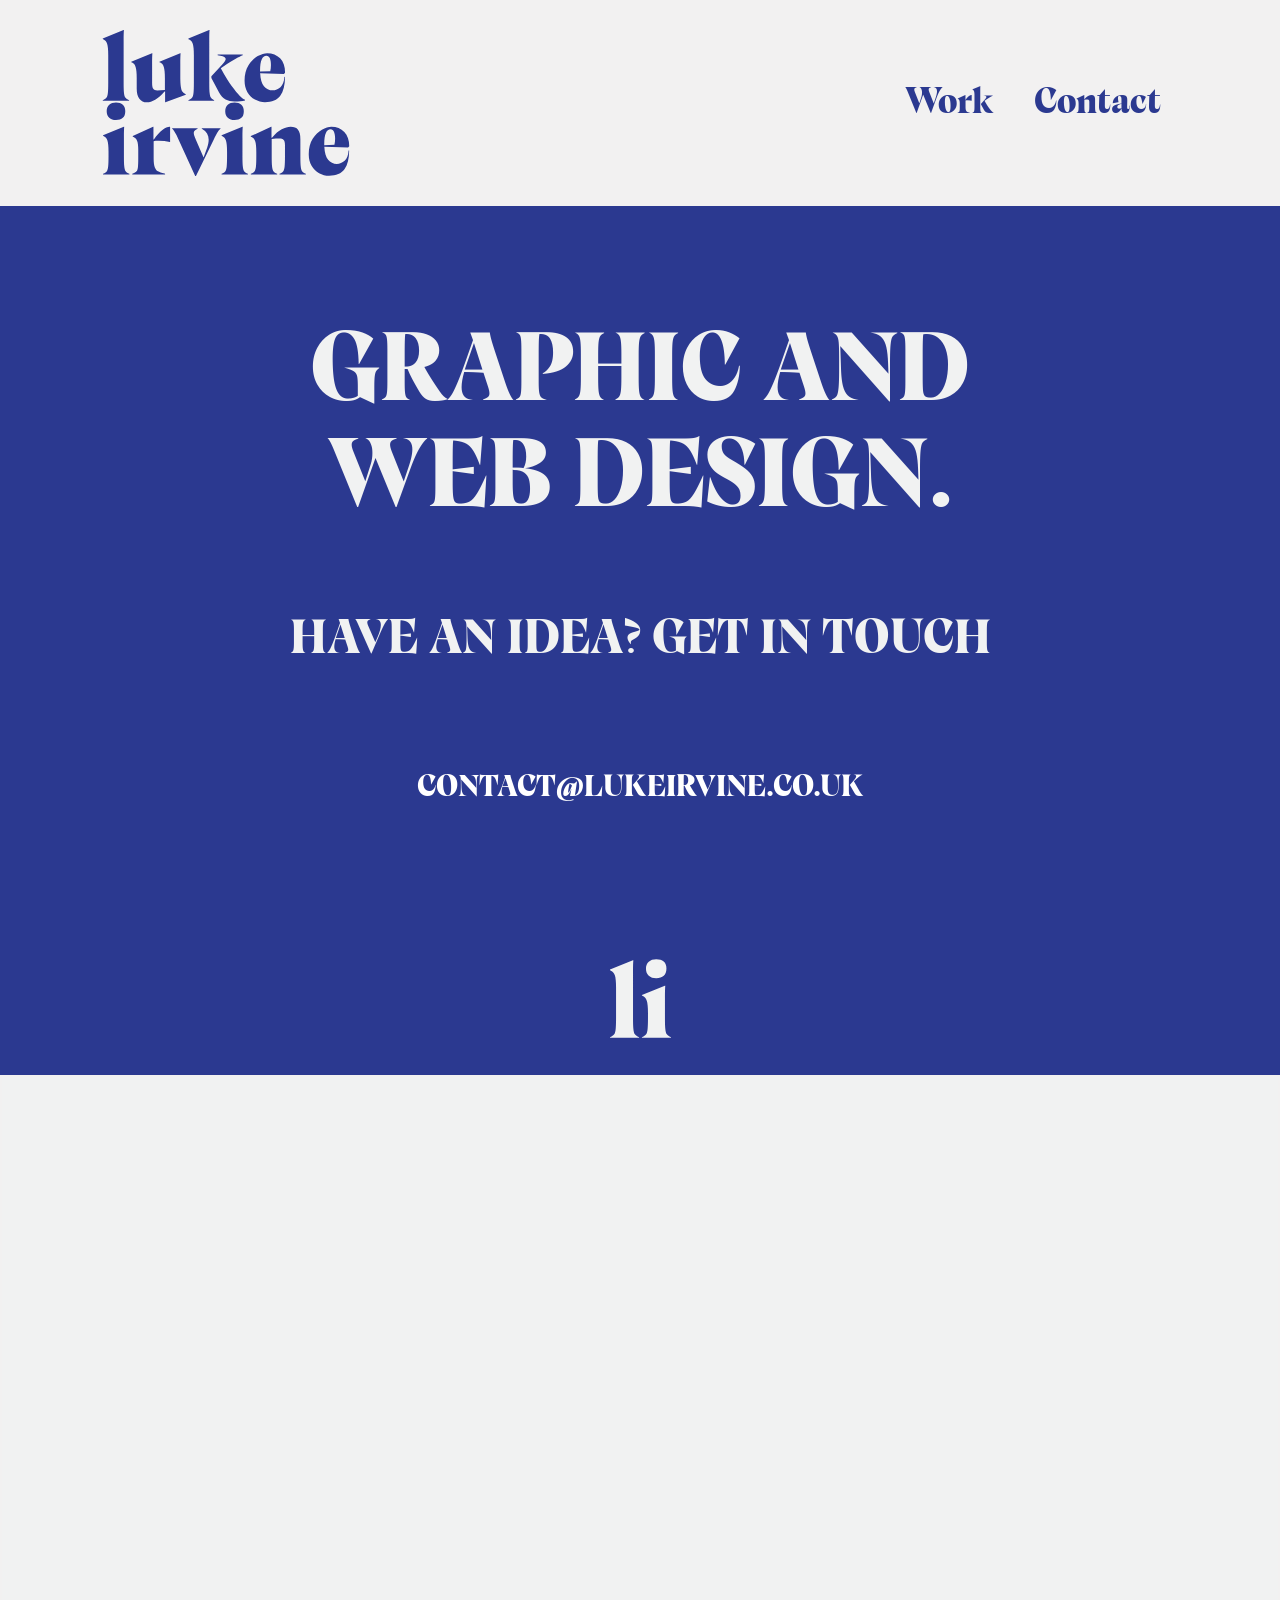
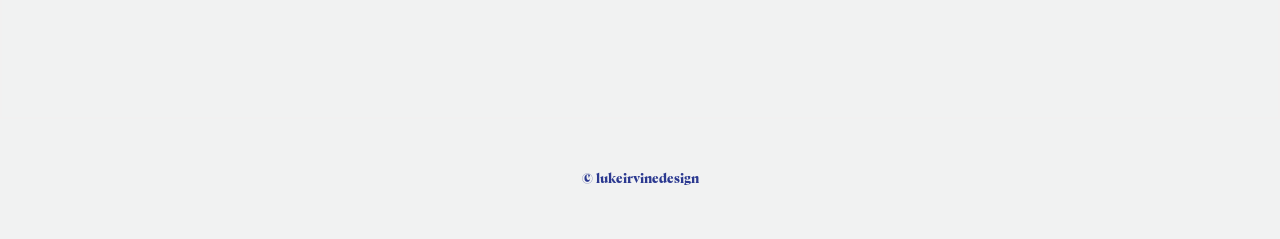
<file: index.html>
<!DOCTYPE html>
<html style="font-size: 16px;" lang="en"><head>
    <meta name="viewport" content="width=device-width, initial-scale=1.0">
    <meta charset="utf-8">
    <meta name="keywords" content="​Sarah Thompson, ​Art in Every Frame">
    <meta name="description" content="">
    <title>Home</title>
    <link rel="stylesheet" href="nicepage.css" media="screen">
<link rel="stylesheet" href="index.css" media="screen">
    <script class="u-script" type="text/javascript" src="jquery.js" defer=""></script>
    <script class="u-script" type="text/javascript" src="nicepage.js" defer=""></script>
    <meta name="generator" content="Nicepage 8.3.6, nicepage.com">
    <link rel="icon" href="images/favicon.png">
    
    
    
    
    
    <link id="u-page-google-font" rel="stylesheet" href="https://fonts.googleapis.com/css2?display=swap&amp;family=Roboto:ital,wght@0,100;0,200;0,300;0,400;0,500;0,600;0,700;0,800;0,900;1,100;1,200;1,300;1,400;1,500;1,600;1,700;1,800;1,900&amp;family=Open+Sans:ital,wght@0,300;0,400;0,500;0,600;0,700;0,800;1,300;1,400;1,500;1,600;1,700;1,800&amp;family=Montserrat:ital,wght@0,100;0,200;0,300;0,400;0,500;0,600;0,700;0,800;0,900;1,100;1,200;1,300;1,400;1,500;1,600;1,700;1,800;1,900">
    <script type="application/ld+json">{
		"@context": "http://schema.org",
		"@type": "Organization",
		"name": "Site"
}</script>
    <meta name="theme-color" content="#478ac9">
    <meta property="og:title" content="Home">
    <meta property="og:description" content="">
    <meta property="og:type" content="website">
  <meta data-intl-tel-input-cdn-path="intlTelInput/"></head>
  <body data-home-page="Home.html" data-home-page-title="Home" data-path-to-root="./" data-include-products="false" class="u-body u-clearfix u-xl-mode" data-lang="en"><header class="u-clearfix u-color-var u-header u-header" id="sec-2f8a"><div class="u-clearfix u-sheet u-valign-middle-lg u-valign-middle-md u-valign-middle-sm u-sheet-1">
        <nav class="u-menu u-menu-one-level u-menu-open-right u-offcanvas u-menu-1" role="navigation" data-submenu-level="on-click">
          <div class="menu-collapse u-custom-font" style="font-size: 2.25rem; letter-spacing: 0px; font-family: Calvino-Grande-Black-trial;">
            <a class="u-button-style u-custom---text-active-color-var u-custom---text-color-var u-custom---text-hover-color-var u-custom-left-right-menu-spacing u-custom-padding-bottom u-custom-text-active-color u-custom-text-color u-custom-text-hover-color u-custom-top-bottom-menu-spacing u-hamburger-link u-nav-link u-text-active-color-var u-text-color-var u-text-hover-color-var u-hamburger-link-1" href="#" tabindex="-1" aria-label="Open menu" aria-controls="a94c">
              <svg class="u-svg-link" viewBox="0 0 24 24"><use xlink:href="#menu-hamburger"></use></svg>
              <svg class="u-svg-content" version="1.1" id="menu-hamburger" viewBox="0 0 16 16" x="0px" y="0px" xmlns:xlink="http://www.w3.org/1999/xlink" xmlns="http://www.w3.org/2000/svg"><g><rect y="1" width="16" height="2"></rect><rect y="7" width="16" height="2"></rect><rect y="13" width="16" height="2"></rect>
</g></svg>
            </a>
          </div>
          <div class="u-custom-menu u-nav-container">
            <ul class="u-custom-font u-nav u-unstyled u-nav-1" role="menubar"><li role="none" class="u-nav-item"><a role="menuitem" class="u-button-style u-nav-link u-text-active-color-var u-text-color-var u-text-hover-color-var u-nav-link-2" href="Work.html">Work</a>
</li><li role="none" class="u-nav-item"><a role="menuitem" class="u-button-style u-nav-link u-text-active-color-var u-text-color-var u-text-hover-color-var u-nav-link-2" href="Contact.html">Contact</a>
</li></ul>
          </div>
          <div class="u-custom-menu u-nav-container-collapse" id="a94c" role="region" aria-label="Menu panel">
            <div class="u-color-var u-container-style u-inner-container-layout u-opacity u-opacity-95 u-sidenav u-sidenav-1">
              <div class="u-inner-container-layout u-sidenav-overflow">
                <div class="u-menu-close" tabindex="-1" aria-label="Close menu"></div>
                <ul class="u-align-center u-custom-font u-nav u-popupmenu-items u-text-active-color-var u-text-color-var u-text-hover-color-var u-unstyled u-nav-2" role="menubar"><li role="none" class="u-nav-item"><a role="menuitem" class="u-button-style u-nav-link" href="Work.html">Work</a>
</li><li role="none" class="u-nav-item"><a role="menuitem" class="u-button-style u-nav-link" href="Contact.html">Contact</a>
</li></ul>
              </div>
            </div>
            <div class="u-color-var u-menu-overlay u-opacity u-opacity-70"></div>
          </div>
        </nav>
        <img class="u-image u-image-default u-preserve-proportions u-image-1" src="images/lukeirvinedesign_blue.svg" alt="" data-image-width="254" data-image-height="150" data-href="./" data-page-id="10755613" title="Home">
      </div></header>
    <section class="u-clearfix u-color-var u-section-1" id="block-2">
      <div class="u-clearfix u-sheet u-sheet-1">
        <h1 class="u-align-center u-custom-font u-text u-text-color-var u-text-default u-text-1">GRAPHIC AND<br>WEB DESIGN.
        </h1>
        <h1 class="u-align-center-xs u-custom-font u-text u-text-color-var u-text-default-lg u-text-default-md u-text-default-sm u-text-default-xl u-text-2">have an idea? get in touch</h1>
        <h1 class="u-custom-font u-text u-text-default u-text-3">
          <a href="mailto:contact@lukeirvine.co.uk?subject=Website%20Form" class="u-active-none u-border-none u-btn u-button-link u-button-style u-hover-none u-none u-text-body-alt-color u-btn-1">CONTACT@LUKEIRVINE.CO.UK</a>
        </h1>
        <img class="u-image u-image-default u-preserve-proportions u-image-1" src="images/lukeirvinedesign_white.svg" alt="" data-image-width="116" data-image-height="150">
      </div>
    </section>
    <section class="skrollable u-border-2 u-border-color-var u-clearfix u-container-align-center u-image u-parallax u-section-2" data-image-width="3454" data-image-height="1943" id="block-7">
      <div class="u-clearfix u-sheet u-sheet-1"></div>
    </section>
    
    
    
    <footer class="u-align-center u-clearfix u-color-var u-container-align-center u-footer u-footer" id="sec-3d1c"><div class="u-clearfix u-sheet u-valign-middle-xl u-sheet-1">
        <p class="u-custom-font u-small-text u-text u-text-color-var u-text-variant u-text-1"> © lukeirvinedesign</p>
      </div></footer>
  
</body></html>
</file>
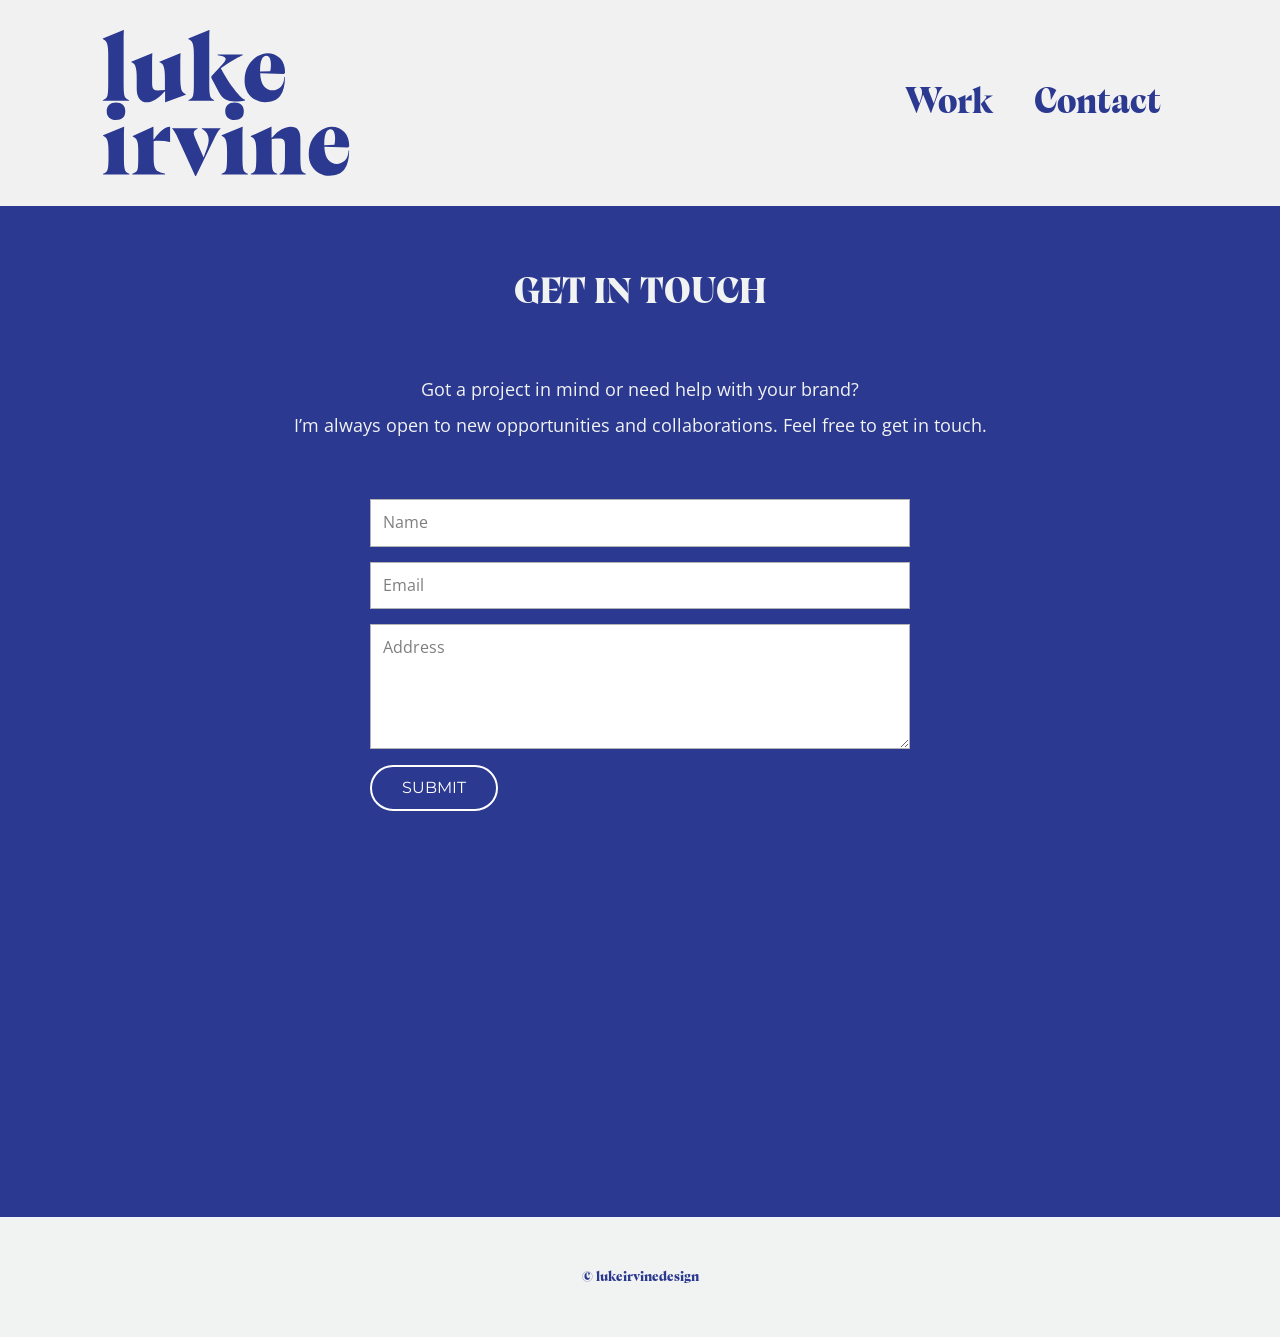
<file: Contact.html>
<!DOCTYPE html>
<html style="font-size: 16px;" lang="en"><head>
    <meta name="viewport" content="width=device-width, initial-scale=1.0">
    <meta charset="utf-8">
    <meta name="keywords" content="">
    <meta name="description" content="">
    <title>Contact</title>
    <link rel="stylesheet" href="nicepage.css" media="screen">
<link rel="stylesheet" href="Contact.css" media="screen">
    <script class="u-script" type="text/javascript" src="jquery.js" defer=""></script>
    <script class="u-script" type="text/javascript" src="nicepage.js" defer=""></script>
    <meta name="generator" content="Nicepage 8.3.6, nicepage.com">
    <link rel="apple-touch-icon" href="apple-touch-icon.png">
    <link rel="icon" href="images/favicon.png">
    
    
    
    
    <link id="u-page-google-font" rel="stylesheet" href="https://fonts.googleapis.com/css2?display=swap&amp;family=Roboto:ital,wght@0,100;0,200;0,300;0,400;0,500;0,600;0,700;0,800;0,900;1,100;1,200;1,300;1,400;1,500;1,600;1,700;1,800;1,900&amp;family=Open+Sans:ital,wght@0,300;0,400;0,500;0,600;0,700;0,800;1,300;1,400;1,500;1,600;1,700;1,800&amp;family=Montserrat:ital,wght@0,100;0,200;0,300;0,400;0,500;0,600;0,700;0,800;0,900;1,100;1,200;1,300;1,400;1,500;1,600;1,700;1,800;1,900">
    <script type="application/ld+json">{
		"@context": "http://schema.org",
		"@type": "Organization",
		"name": "Site"
}</script>
    <meta name="theme-color" content="#478ac9">
    <meta property="og:title" content="Contact">
    <meta property="og:description" content="">
    <meta property="og:type" content="website">
  <meta name="referrer" content="origin"><meta data-intl-tel-input-cdn-path="intlTelInput/"></head>
  <body data-path-to-root="./" data-include-products="false" class="u-body u-clearfix u-xl-mode" data-lang="en"><header class="u-clearfix u-color-var u-header u-header" id="sec-2f8a"><div class="u-clearfix u-sheet u-valign-middle-lg u-valign-middle-md u-valign-middle-sm u-sheet-1">
        <nav class="u-menu u-menu-one-level u-menu-open-right u-offcanvas u-menu-1" role="navigation" data-submenu-level="on-click">
          <div class="menu-collapse u-custom-font" style="font-size: 2.25rem; letter-spacing: 0px; font-family: Calvino-Grande-Black-trial;">
            <a class="u-button-style u-custom---text-active-color-var u-custom---text-color-var u-custom---text-hover-color-var u-custom-left-right-menu-spacing u-custom-padding-bottom u-custom-text-active-color u-custom-text-color u-custom-text-hover-color u-custom-top-bottom-menu-spacing u-hamburger-link u-nav-link u-text-active-color-var u-text-color-var u-text-hover-color-var u-hamburger-link-1" href="#" tabindex="-1" aria-label="Open menu" aria-controls="a94c">
              <svg class="u-svg-link" viewBox="0 0 24 24"><use xlink:href="#menu-hamburger"></use></svg>
              <svg class="u-svg-content" version="1.1" id="menu-hamburger" viewBox="0 0 16 16" x="0px" y="0px" xmlns:xlink="http://www.w3.org/1999/xlink" xmlns="http://www.w3.org/2000/svg"><g><rect y="1" width="16" height="2"></rect><rect y="7" width="16" height="2"></rect><rect y="13" width="16" height="2"></rect>
</g></svg>
            </a>
          </div>
          <div class="u-custom-menu u-nav-container">
            <ul class="u-custom-font u-nav u-unstyled u-nav-1" role="menubar"><li role="none" class="u-nav-item"><a role="menuitem" class="u-button-style u-nav-link u-text-active-color-var u-text-color-var u-text-hover-color-var u-nav-link-2" href="Work.html">Work</a>
</li><li role="none" class="u-nav-item"><a role="menuitem" class="u-button-style u-nav-link u-text-active-color-var u-text-color-var u-text-hover-color-var u-nav-link-2" href="Contact.html">Contact</a>
</li></ul>
          </div>
          <div class="u-custom-menu u-nav-container-collapse" id="a94c" role="region" aria-label="Menu panel">
            <div class="u-color-var u-container-style u-inner-container-layout u-opacity u-opacity-95 u-sidenav u-sidenav-1">
              <div class="u-inner-container-layout u-sidenav-overflow">
                <div class="u-menu-close" tabindex="-1" aria-label="Close menu"></div>
                <ul class="u-align-center u-custom-font u-nav u-popupmenu-items u-text-active-color-var u-text-color-var u-text-hover-color-var u-unstyled u-nav-2" role="menubar"><li role="none" class="u-nav-item"><a role="menuitem" class="u-button-style u-nav-link" href="Work.html">Work</a>
</li><li role="none" class="u-nav-item"><a role="menuitem" class="u-button-style u-nav-link" href="Contact.html">Contact</a>
</li></ul>
              </div>
            </div>
            <div class="u-color-var u-menu-overlay u-opacity u-opacity-70"></div>
          </div>
        </nav>
        <img class="u-image u-image-default u-preserve-proportions u-image-1" src="images/lukeirvinedesign_blue.svg" alt="" data-image-width="254" data-image-height="150" data-href="./" data-page-id="10755613" title="Home">
      </div></header>
    <section class="u-align-center u-clearfix u-color-var u-container-align-center u-section-1" id="block-8">
      <div class="u-clearfix u-sheet u-sheet-1">
        <h3 class="u-custom-font u-text u-text-color-var u-text-1">Get in touch</h3>
        <p class="u-text u-text-color-var u-text-2"> Got a project in mind or need help with your brand?<br>I’m always open to new opportunities and collaborations. Feel free to get in touch.<br>
        </p>
        <div class="u-form u-form-1">
          <form action="https://service.nicepagesrv.com/form/v4/form-process" class="u-clearfix u-form-spacing-15 u-form-vertical u-inner-form" style="padding: 15px;" source="email" name="Form">
            <div class="u-form-group u-form-name u-label-none">
              <label for="name-6797" class="u-label">Name</label>
              <input type="text" placeholder="Name" id="name-6797" name="name" class="u-input u-input-rectangle" required="">
            </div>
            <div class="u-form-email u-form-group u-label-none">
              <label for="email-6797" class="u-label">Email</label>
              <input type="email" placeholder="Email" id="email-6797" name="email" class="u-input u-input-rectangle" required="">
            </div>
            <div class="u-form-group u-form-message u-label-none">
              <label for="message-6797" class="u-label">Address</label>
              <textarea placeholder="Address" rows="4" cols="50" id="message-6797" name="message" class="u-input u-input-rectangle" required=""></textarea>
            </div>
            <div class="u-align-left u-form-group u-form-submit">
              <a href="#" class="u-btn u-btn-submit u-button-style">Submit</a>
              <input type="submit" value="submit" class="u-form-control-hidden">
            </div>
            <div class="u-form-send-message u-form-send-success">Thank you! Your message has been sent.</div>
            <div class="u-form-send-error u-form-send-message">Unable to send your message. Please fix errors then try again.</div>
            <input type="hidden" value="" name="recaptchaResponse">
            <input type="hidden" name="formServices" value="d8e19787-a066-200d-fdea-ceff2a0ccbc1">
          </form>
        </div>
      </div>
    </section>
    
    
    
    <footer class="u-align-center u-clearfix u-color-var u-container-align-center u-footer u-footer" id="sec-3d1c"><div class="u-clearfix u-sheet u-valign-middle-xl u-sheet-1">
        <p class="u-custom-font u-small-text u-text u-text-color-var u-text-variant u-text-1"> © lukeirvinedesign</p>
      </div></footer>
  
</body></html>
</file>
